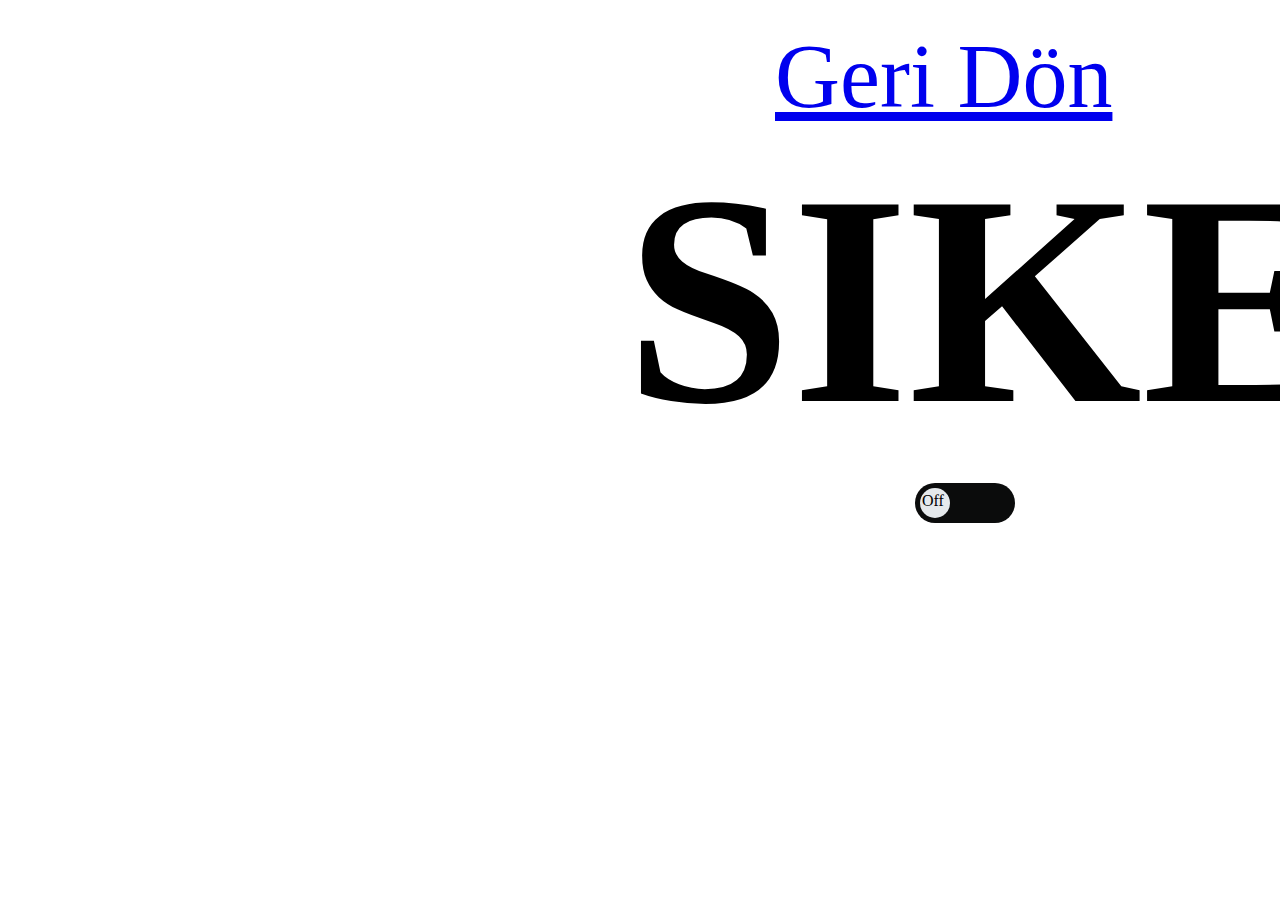
<file: sike.html>
<!DOCTYPE html>
<html lang="en">
<head>
    <meta charset="UTF-8">
    <meta http-equiv="X-UA-Compatible" content="IE=edge">
    <meta name="viewport" content="width=device-width, initial-scale=1.0">
    <title>SIKE</title>
    <link rel="stylesheet" href="./css/sikecss.css">
    <script src="jquery-3.6.0.min.js"></script>
</head>
<body>
<a href="index.html">Geri Dön</a>
    <h1 class="sike"> SIKE  </h1>

<!-- Darkmode -->

<label class="darklabel">
  <input onclick="DarkMode()" type="checkbox">
  <div class="checkbox">
  <span class="spann"><span class="textspann">Off</span></span>
  </div>
  </label>


  <!-- annen -->
  <!-- <div class="mod">CemMode:
    <span class="change"></span>
  </div> -->

<!-- <button onclick="DarkMode()" class="darkmode"> -->
<!-- </button> -->


<script type="text/javascript" src="js/jquery2.js" defer></script>
<script src="js/sike.js" defer></script>

</body>
</html>
</file>
<file: css/sikecss.css>
*{
    box-sizing: border-box; /* When you set the width/height of an element, the element often appears bigger than you have set (because the element's border and padding are added to the element's specified width/height).*/
    margin:0;      /* The box-sizing property solves this problem.*/
    padding:0;
}

.sike{
    margin-left: 600px;
    font-size: 300px;
}
a{
    margin-left: 750px;
    font-size: 90px;
}

/*DarkMode*/

body{
    padding:25px;
    background-color: white;
    color: Black;
}

.darkMode{
    background-color: black;
    color: white;
}

/*DarkMode Label*/
.checkbox{
    top:10px;
    right:-890px;
    display:inline-block; /*dışdan basılıyordu inline yaptım*/
    width: 100px;
    height: 40px;
    background-color:rgb(11, 12, 12);
    color:white;
    border-radius: 40px;
    position: relative;
    cursor:pointer;
    transition: 1000ms background-color;
}

.checkbox .spann{
    width: 30px;
    height: 30px;
    border-radius: 50%;
    background-color:rgb(229, 233, 236);
    position:absolute;
    top:5px;
    left:5px;
    transition: 500ms left, 1000ms background-color;
}
.darklabel input:checked +.checkbox{
     background-color:rgb(248, 244, 244);
}

.darklabel input:checked + .checkbox .spann{
    left:65px;
    background-color:rgb(7, 7, 7);
}

label input{
    display:none;
}


.checkbox .spann .textspann{
    width: 30px;
    height: 30px;
    border-radius: 50%;
    background-color:transparent;
    color:black;
    position:absolute;
    top:4px;
    left:2px;
    transition: 500ms left, 1000ms background-color;
}





.darklabel input:checked + .checkbox .spann .textspann{
    color:white;
}


/* bulşit */

/* body{
    padding:10% 3% 10% 3%;
    text-align:center;
    } */
    /* img{
        height:140px;
            width:140px;
    } */
    /* h1{
    color: #32a852;
    } */
    /* .mode {
        float:right;
    } */
    /* .change {
        cursor: pointer;
        border: 1px solid #555;
        border-radius: 40%;
        width: 20px;
        text-align: center;
        padding: 5px;
        margin-left: 8px;
    } */













/* ::-webkit-scrollbar the scrollbar.
::-webkit-scrollbar-button the buttons on the scrollbar (arrows pointing upwards and downwards).
::-webkit-scrollbar-thumb the draggable scrolling handle.
::-webkit-scrollbar-track the track (progress bar) of the scrollbar.
::-webkit-scrollbar-track-piece the track (progress bar) NOT covered by the handle.
::-webkit-scrollbar-corner the bottom corner of the scrollbar, where both horizontal and vertical scrollbars meet.
::-webkit-resizer the draggable resizing handle that appears at the bottom corner of some elements. */
</file>
